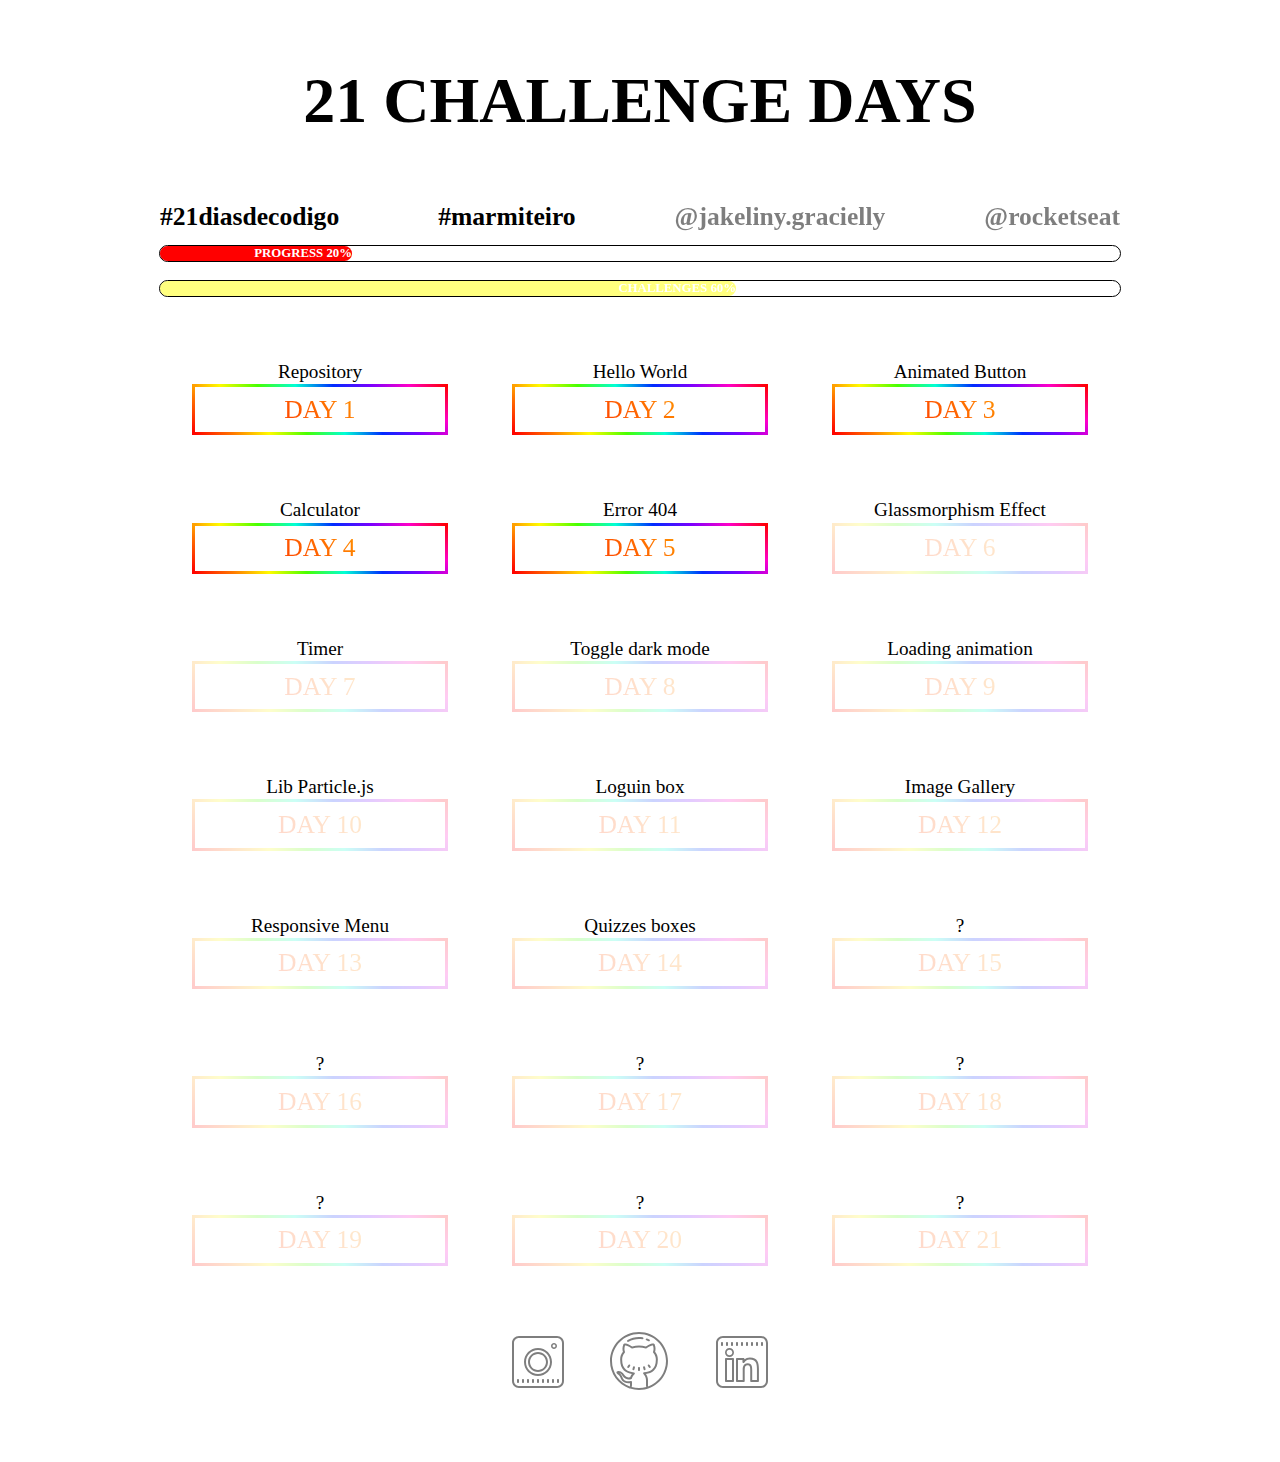
<file: index.html>
<!DOCTYPE html>
<html lang="en">

<head>
    <meta charset="UTF-8">
    <meta http-equiv="X-UA-Compatible" content="IE=edge">
    <meta name="viewport" content="width=device-width, initial-scale=1.0">
    <title>Document</title>
    <link rel="stylesheet" href="style.css">
</head>

<body>

    <header>
        <div class="title">
            <div>
                <h1>
                    21 CHALLENGE DAYS
                </h1>
            </div>

            <nav>
                <div>
                    <h2>
                        #21diasdecodigo
                    </h2>
                </div>
                <div>
                    <h2>
                        #marmiteiro
                    </h2>
                </div>
                <div>
                    <h2>
                        <a href="https://instagram.com/jakeliny.gracielly?igshid=YmMyMTA2M2Y=">@jakeliny.gracielly</a>
                    </h2>
                </div>
                <div>
                    <h2>
                        <a href="https://instagram.com/rocketseat_oficial?igshid=YmMyMTA2M2Y=">@rocketseat</a>
                    </h2>
                </div>
            </nav>
            <div class="progress">
                <div id="progressBar" class="progressBar3">
                    <p></p>
                </div>
            </div>
            <div>
                <p>
                    <br>
                </p>
            </div>
            <div class="progress">
                <div id="progressBar2">
                    <p></p>
                </div>
            </div>
        </div>

    </header>

    <main>
        <div class="line">
            <div>
                <p>
                    Repository
                </p>
                <a href="https://github.com/efpecapedra/21-challenge-days"><button class="button-mode" type="button"
                        id="progress">DAY 1</button></a>
            </div>
            <div>
                <p>
                    Hello World
                </p>
                <a href="./custom-hello-world/index.html"><button class="button-mode" type="button" id="progress">DAY
                        2</button></a>
            </div>
            <div>
                <p>
                    Animated Button
                </p>
                <a href="./animated-button/index.html"><button class="button-mode" type="button" id="progress">DAY
                        3</button></a>
            </div>
        </div>

        <div class="line">
            <div>
                <p>
                    Calculator
                </p>
                <a href="./calculator/index.html"><button class="button-mode" type="button" id="progress">DAY
                        4</button></a>
            </div>
            <div>
                <p>
                    Error 404
                </p>
                <a href="./404 Error/index.html"><button class="button-mode" type="button" id="progress">DAY
                        5</button></a>
            </div>
            <div>
                <p>
                    Glassmorphism Effect
                </p>
                <a href="#"><button class="button-mode" type="button" id="progress" disabled>DAY 6</button></a>
            </div>
        </div>

        <div class="line">
            <div>
                <p>
                    Timer
                </p>
                <a href="#"><button class="button-mode" type="button" id="progress" disabled>DAY
                        7</button></a>
            </div>
            <div>
                <p>
                    Toggle dark mode
                </p>
                <a href="#"><button class="button-mode" type="button" id="progress" disabled>DAY 8</button></a>
            </div>
            <div>
                <p>
                    Loading animation
                </p>
                <a href="#"><button class="button-mode" type="button" id="progress" disabled>DAY 9</button></a>
            </div>
        </div>

        <div class="line">
            <div>
                <p>
                    Lib Particle.js
                </p>
                <a href="#"><button class="button-mode" type="button" id="progress" disabled>DAY
                        10</button></a>
            </div>
            <div>
                <p>
                    Loguin box
                </p>
                <a href="#"><button class="button-mode" type="button" id="progress" disabled>DAY 11</button></a>
            </div>
            <div>
                <p>
                    Image Gallery
                </p>
                <a href="#"><button class="button-mode" type="button" id="progress" disabled>DAY 12</button></a>
            </div>
        </div>

        <div class="line">
            <div>
                <p>
                    Responsive Menu
                </p>
                <a href="#"><button class="button-mode" type="button" id="progress" disabled>DAY
                        13</button></a>
            </div>
            <div>
                <p>
                    Quizzes boxes
                </p>
                <a href="#"><button class="button-mode" type="button" id="progress" disabled checked>DAY 14</button></a>
            </div>
            <div>
                <p>
                    ?
                </p>
                <a href="#"><button class="button-mode" type="button" id="progress" disabled checked>DAY 15</button></a>
            </div>
        </div>

        <div class="line">
            <div>
                <p>
                    ?
                </p>
                <a href="#"><button class="button-mode" type="button" id="progress" disabled checked>DAY
                        16</button></a>
            </div>
            <div>
                <p>
                    ?
                </p>
                <a href="#"><button class="button-mode" type="button" id="progress" disabled checked>DAY 17</button></a>
            </div>
            <div>
                <p>
                    ?
                </p>
                <a href="#"><button class="button-mode" type="button" id="progress" disabled checked>DAY 18</button></a>
            </div>
        </div>

        <div class="line">
            <div>
                <p>
                    ?
                </p>
                <a href="#"><button class="button-mode" type="button" id="progress" disabled checked>DAY
                        19</button></a>
            </div>
            <div>
                <p>
                    ?
                </p>
                <a href="#"><button class="button-mode" type="button" id="progress" disabled checked>DAY 20</button></a>
            </div>
            <div>
                <p>
                    ?
                </p>
                <a href="#"><button class="button-mode" type="button" id="progress" disabled checked>DAY 21</button></a>
            </div>
        </div>
    </main>

    <footer>
        <nav>
            <div>
                <a href="https://instagram.com/eddy_pecapedra?igshid=YmMyMTA2M2Y=" class="redes"><img
                        src="./animated-button/img/icons8-instagram.svg" alt="Insta"></a>
            </div>
            <div>
                <a href="https://github.com/efpecapedra" class="redes"><img
                        src="./animated-button/img/icons8-github.svg" alt="Girhub"></a>
            </div>
            <div>
                <a href="https://www.linkedin.com/in/efpecapedra/" class="redes"><img
                        src="./animated-button/img/icons8-linkedin.svg" alt="Linkedin"></a>
            </div>
        </nav>
    </footer>

    <script src="script.js"></script>

</body>

</html>


<html>
</file>
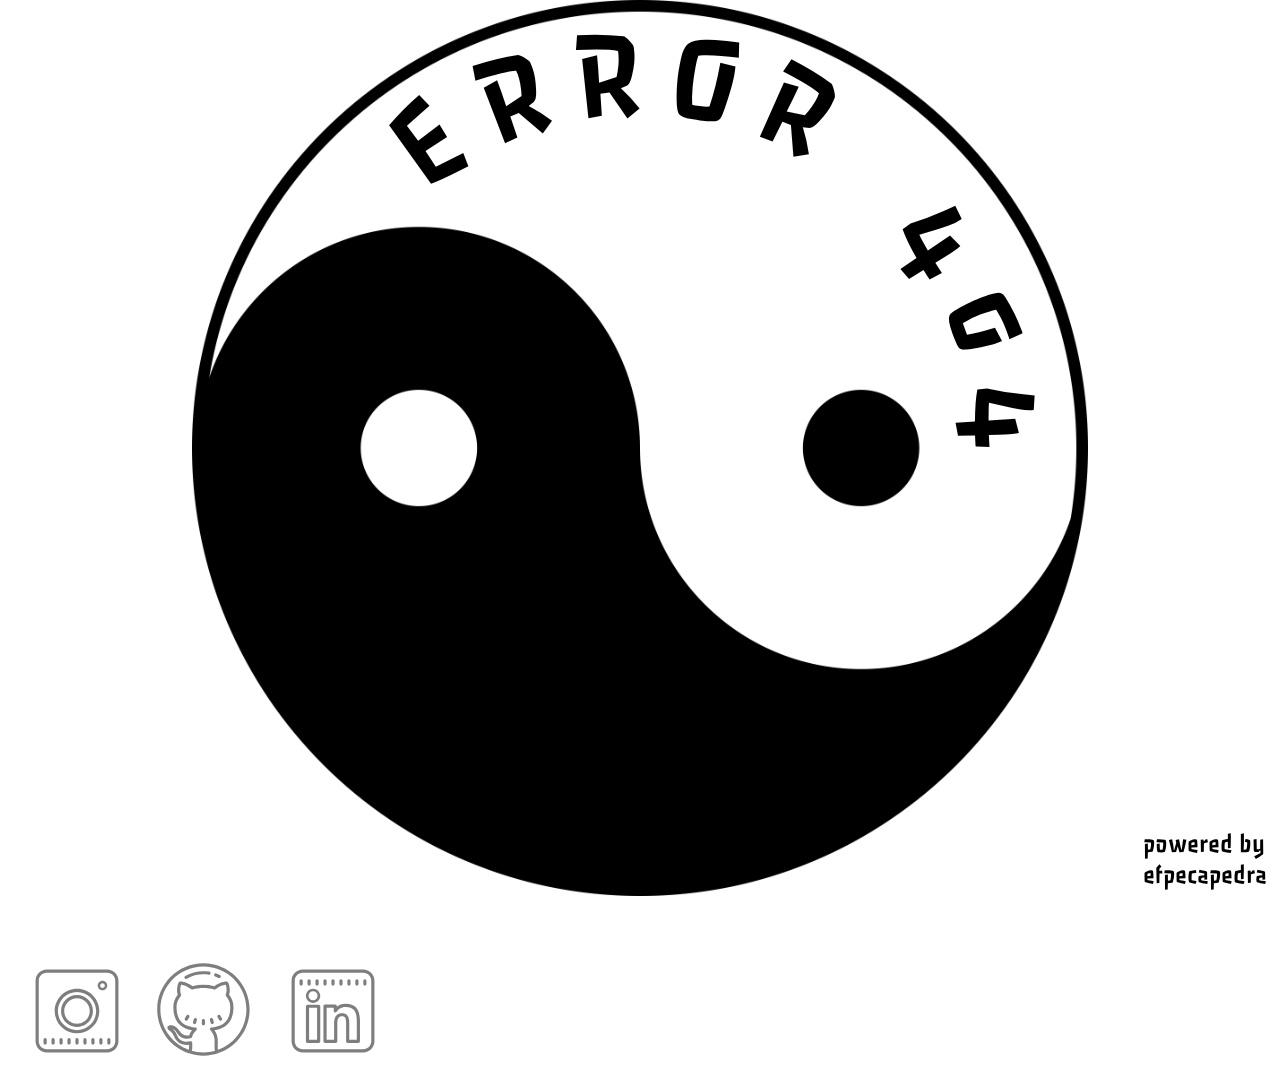
<file: 404 Error/index.html>
<!DOCTYPE html>
<html lang="en">

<head>
    <link rel="preconnect" href="https://fonts.googleapis.com">
    <link rel="preconnect" href="https://fonts.gstatic.com" crossorigin>
    <meta charset="UTF-8">
    <meta http-equiv="X-UA-Compatible" content="IE=edge">
    <meta name="viewport" content="width=device-width, initial-scale=1.0">
    <link href="https://fonts.googleapis.com/css2?family=Passero+One&display=swap" rel="stylesheet">
    <link rel="stylesheet" href="style.css">
    <title>404 Error</title>
</head>

<body>

    <header>

    </header>
    <main>
        <div class="home">
            <a href="https://comforting-elf-600657.netlify.app"><img src="./img/home.png" alt="home"></a>
        </div>
        <section>

            <div class="yin-yang">
                <img src="./img/yin-yang.jfif" alt="yin-yang">
            </div>
            <div class="animation">
                <div class="error">
                    <div>E</div>
                    <div>R</div>
                    <div>R</div>
                    <div>O</div>
                    <div>R</div>
                    <div> </div>
                    <div>4</div>
                    <div>0</div>
                    <div>4</div>
                </div>
                <div class="back">
                    <div>G</div>
                    <div>O</div>
                    <div> </div>
                    <div>B</div>
                    <div>A</div>
                    <div>C</div>
                    <div>K</div>
                </div>
            </div>
        </section>
    </main>
    <footer>
        <nav>

            <a href="https://instagram.com/eddy_pecapedra?igshid=YmMyMTA2M2Y=" class="redes"><img
                    src="./img/icons8-instagram.svg" alt="Insta"></a>


            <a href="https://github.com/efpecapedra" class="redes"><img src="./img/icons8-github.svg" alt="Girhub"></a>


            <a href="https://www.linkedin.com/in/efpecapedra/" class="redes"><img src="./img/icons8-linkedin.svg"
                    alt="Linkedin"></a>

        </nav>
    </footer>
    <div class="powered">
        <p>
            powered by
            <br>
            efpecapedra
        </p>
    </div>

    <script>
        let deg = -35;
        for (let i = 1; i <= 23; i++) {
            let div = document.querySelector(".error div:nth-child(" + i + ")");
            div.style.transform = 'rotate(' + deg + 'deg)';
            deg = deg + 15;
        }
    </script>

    <script>
        let deg02 = -35;
        for (let i = 1; i <= 23; i++) {
            let div = document.querySelector(".back div:nth-child(" + i + ")");
            div.style.transform = 'rotate(' + deg02 + 'deg)';
            deg02 = deg02 + 15;
        }
    </script>

</body>

</html>
</file>
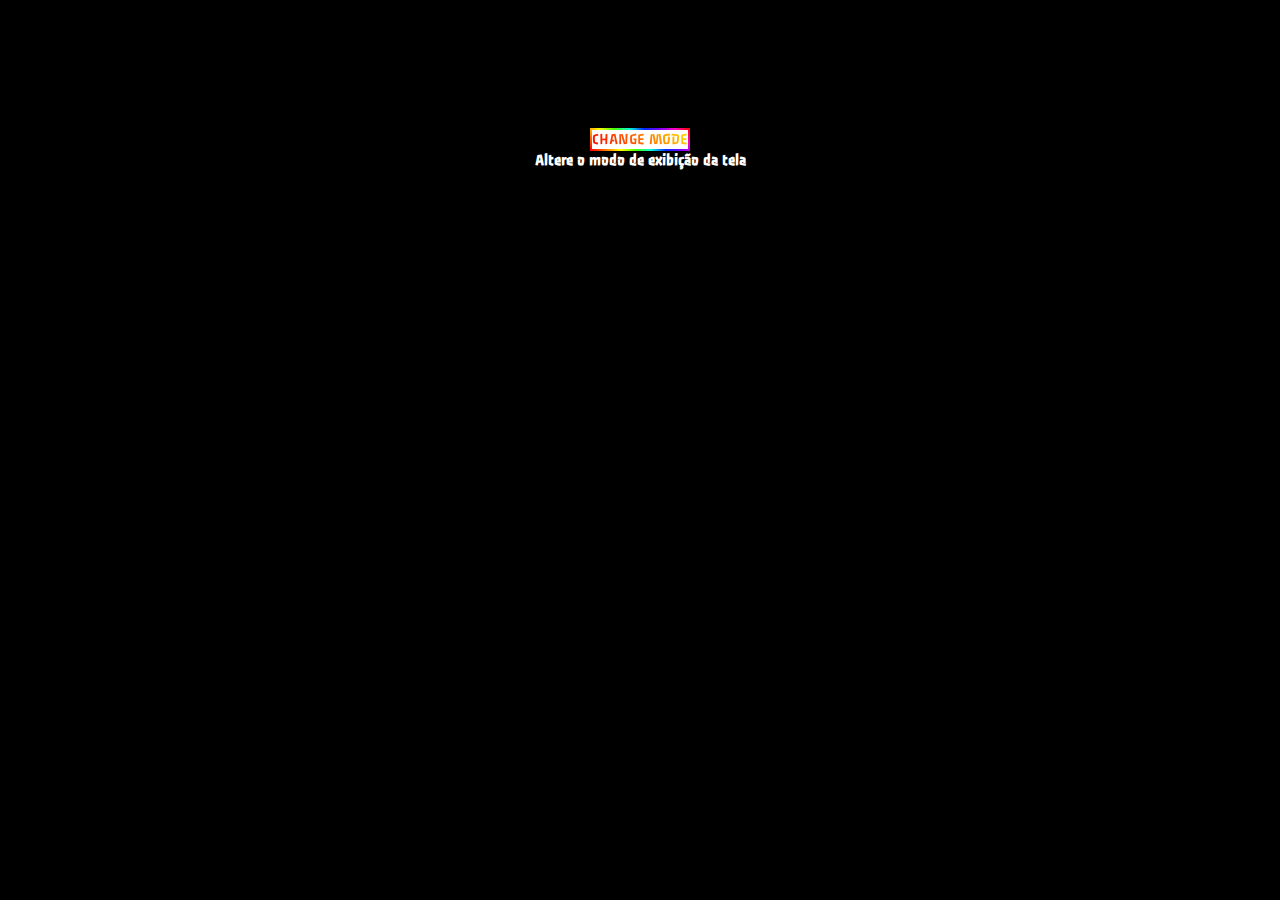
<file: animated-button/index.html>
<!DOCTYPE html>
<html lang="en">

<head>
    <link rel="preconnect" href="https://fonts.googleapis.com">
    <link rel="preconnect" href="https://fonts.gstatic.com" crossorigin>
    <meta charset="UTF-8">
    <meta http-equiv="X-UA-Compatible" content="IE=edge">
    <meta name="viewport" content="width=device-width, initial-scale=1.0">
    <link rel="stylesheet" href="style.css">
    <link href="https://fonts.googleapis.com/css2?family=Passero+One&display=swap" rel="stylesheet">
    <title>Animated Button</title>
</head>

<body>
    <header>
        <div class="footer-mode">
            <button class="button-mode" type="checkbox" onclick="changeMode()">CHANGE MODE</button>
        </div>
        <div>
            <h3>
                Altere o modo de exibição da tela
            </h3>
        </div>
    </header>

    <main>
        <div>
            <h1>ME SIGA NAS REDES SOCIAIS</h1>
        </div>
        <div>
            <h1>
                OBRIGADO !
            </h1>
        </div>
    </main>

    <footer>
        <nav>
            <div>
                <a href="https://instagram.com/eddy_pecapedra?igshid=YmMyMTA2M2Y=" img><img
                        src="./img/icons8-instagram.svg" alt="Insta" class="medias"></a>
            </div>
            <div>
                <a href="https://www.linkedin.com/in/efpecapedra/" img><img src="./img/icons8-linkedin.svg"
                        alt="Linkedin" class="medias"></a>
            </div>
            <div>
                <a href="https://github.com/efpecapedra" img><img src="./img/icons8-github.svg" alt="Girhub"
                        class="medias"></a>
            </div>
        </nav>
    </footer>


    <script>
        function changeMode() {
            var element = document.body;
            element.classList.toggle("dark-mode");
        }
    </script>

</body>

</html>
</file>
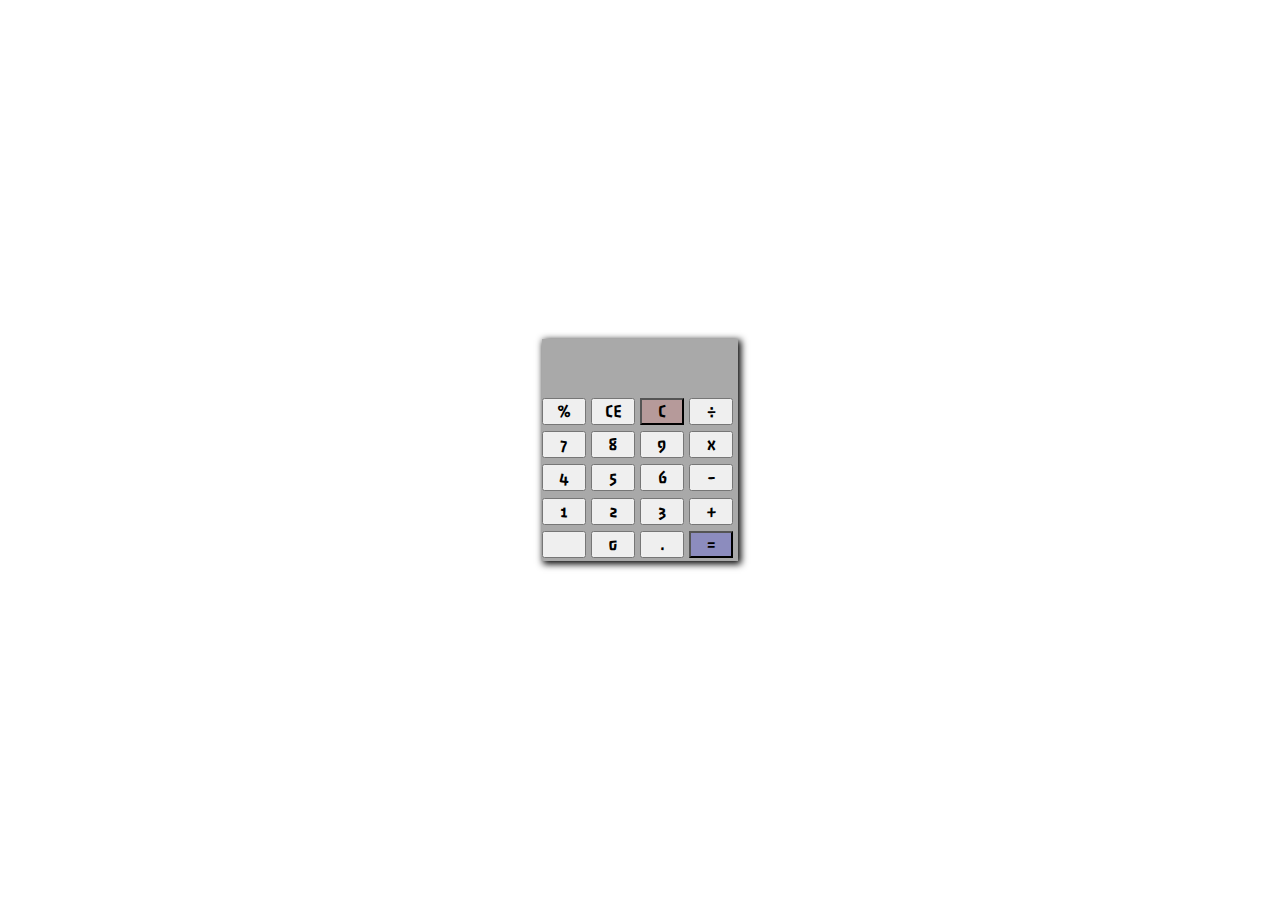
<file: calculator/index.html>
<!DOCTYPE html>
<html lang="en">

<head>
    <link rel="preconnect" href="https://fonts.googleapis.com">
    <link rel="preconnect" href="https://fonts.gstatic.com" crossorigin>
    <meta charset="UTF-8">
    <meta http-equiv="X-UA-Compatible" content="IE=edge">
    <meta name="viewport" content="width=device-width, initial-scale=1.0">
    <link href="https://fonts.googleapis.com/css2?family=Passero+One&display=swap" rel="stylesheet">
    <link rel="stylesheet" href="style.css">
    <title>Document</title>
</head>

<body>

    <section>
        <div class="a"><input type="text" class="display-box" id="result" disabled /></div>
        <div class="b"><input type="button" value="%" onclick="display('')" /></div>
        <div class="c"><input type="button" value="CE" onclick="display('')" /></div>
        <div class="d"><input type="button" value="C" onclick="clearScreen()" id="btn" /></div>
        <div class="e"><input type="button" value="÷" onclick="display('/')" /></div>
        <div class="f"><input type="button" value="7" onclick="display('7')" /></div>
        <div class="g"><input type="button" value="8" onclick="display('8')" /></div>
        <div class="h"><input type="button" value="9" onclick="display('9')" /></div>
        <div class="i"><input type="button" value="x" onclick="display('*')" /></div>
        <div class="j"><input type="button" value="4" onclick="display('4')" /></div>
        <div class="k"><input type="button" value="5" onclick="display('5')" /></div>
        <div class="l"><input type="button" value="6" onclick="display('6')" /></div>
        <div class="m"><input type="button" value="-" onclick="display('-')" /></div>
        <div class="n"><input type="button" value="1" onclick="display('1')" /></div>
        <div class="o"><input type="button" value="2" onclick="display('2')" /></div>
        <div class="p"><input type="button" value="3" onclick="display('3')" /></div>
        <div class="q"><input type="button" value="+" onclick="display('+')" /></div>
        <div class="r"><input type="button" value="" onclick="display('x')" /></div>
        <div class="s"><input type="button" value="0" onclick="display('0')" /></div>
        <div class="t"><input type="button" value="." onclick="display('.')" /></div>
        <div class="u"><input type="button" value="=" onclick="calculate()" id="equal" /></div>
    </section>


    <script src="script.js"></script>

</body>

</html>
</file>
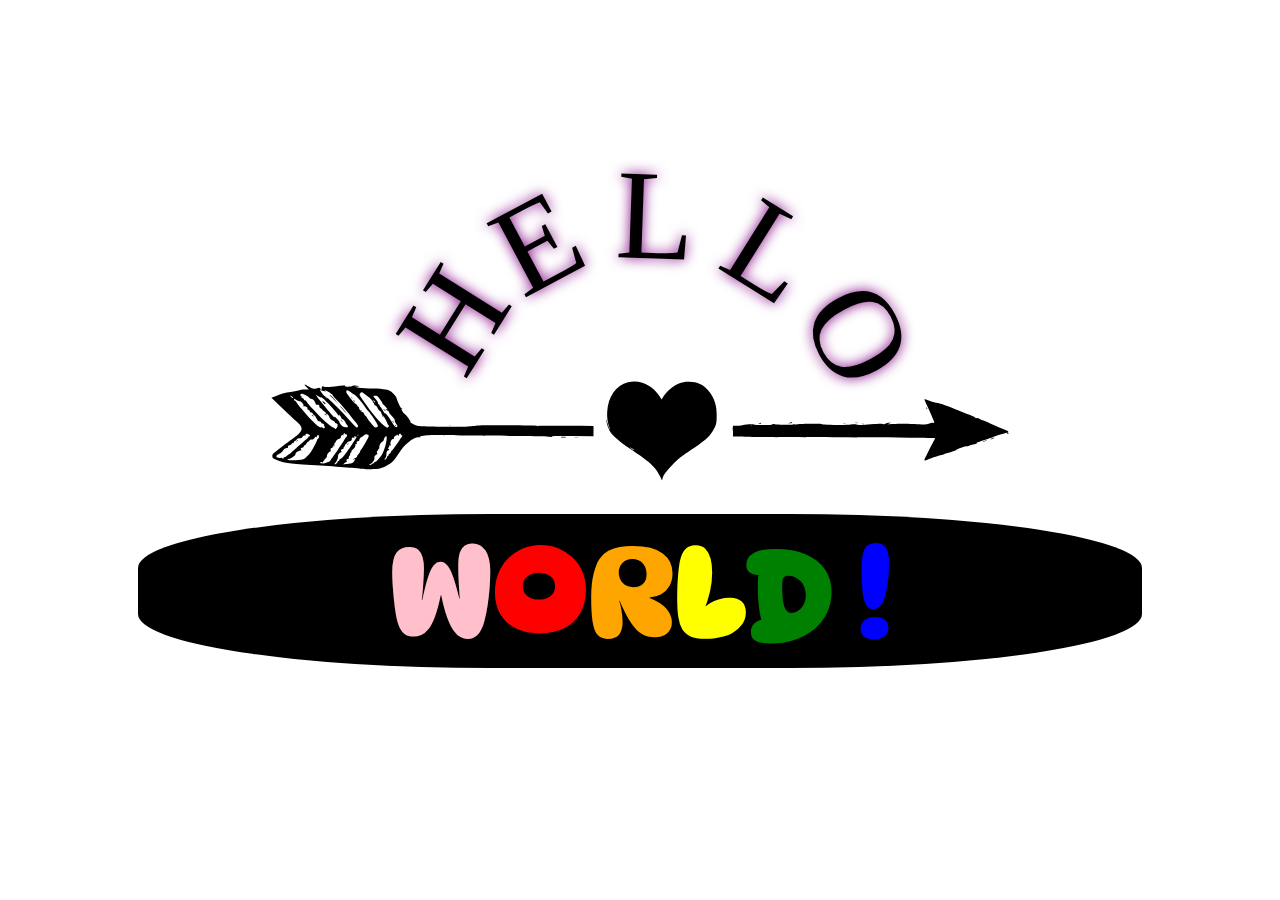
<file: custom-hello-world/index.html>
<!DOCTYPE html>
<html lang="en">

<head>
    <link rel="preconnect" href="https://fonts.googleapis.com">
    <link rel="preconnect" href="https://fonts.gstatic.com" crossorigin>
    <meta charset="UTF-8">
    <meta http-equiv="X-UA-Compatible" content="IE=edge">
    <meta name="viewport" content="width=device-width, initial-scale=1.0">
    <title>Document</title>
    <link href="https://fonts.googleapis.com/css2?family=DynaPuff:wght@400;700&display=swap" rel="stylesheet">
    <link rel="stylesheet" href="style.css">
</head>

<body>
    <div class="text">
        <div class="hello">
            <div>H</div>
            <div>E</div>
            <div>L</div>
            <div>L</div>
            <div>O</div>
        </div>
        <img src="./img/arrow.svg" alt="arrow">
        <div class="world">
            <h1><span class="w">W</span><span class="o">O</span><span class="r">R</span><span class="l">L</span><span
                    class="d">D</span><span class="simbol"> !</span></h1>
        </div>
    </div>
</body>

<script>
    let deg = -6;
    for (let i = 1; i <= 6; i++) {
        let div = document.querySelector(".hello div:nth-child(" + i + ")");
        div.style.transform = 'rotate(' + deg + 'deg)';
        deg = deg + 30;
    }
</script>

</html>
</file>
<file: style.css>
/*

CSS STRUCTURE IN 2 SECTIONS

LAYOUT PAGE
STYLE FONTS
EFECTS

*/

/* ----------- */
/* LAYOUT PAGE */
/* ----------- */

/* --------------------------------------- */
/* On screens that are 425px or less */
/* --------------------------------------- */

* {
    margin: 0;
    padding: 0;
}

body {
    margin: 0, auto;
    min-height: 100vh;
    width: 100%;
}

header {
    padding-top: 5%;
}

header .title {
    display: flex;
    flex-direction: column;
    align-items: center;
}

header .title nav {
    display: flex;
    justify-content: space-between;
    width: 75%;
    margin: 5% 0 1% 0;
}

.progress {
    border: black 1px solid;
    width: 75%;
    border-radius: calc(1vw);
}

h4 {
    font-family: 'Passero One', cursive;
    font-size: calc(1vw);
}

main .line {
    display: flex;
    justify-content: space-between;
    align-items: center;
    text-align: center;
    margin: 5% 15%;
}

footer nav {
    display: flex;
    justify-content: center;
    margin-top: 5%;
    padding-bottom: 5%;
}

nav div {
    display: flex;
}

nav div+div {
    margin-left: 3%;
}

/* ----------- */
/* STYLE FONTS */
/* ----------- */

body {
    background: white;
}

header .title h1 {
    font-family: 'Passero One', cursive;
    font-size: calc(5vw);
}

header .title h2 {
    font-family: 'Passero One', cursive;
    font-size: calc(2vw);
}

header .title h2 a {
    opacity: 0.5;
    color: black;
    text-decoration: none;
}

header .title h2 a:hover {
    font-weight: bold;
    opacity: 1;
}

.line p {
    font-family: 'Passero One', cursive;
    font-size: calc(1.5vw);
    z-index: -1;
}

/* ----------- */
/*   EFECTS    */
/* ----------- */

.redes {
    opacity: 0.5;
    width: 100%;
}

.redes:hover {
    font-weight: bold;
    opacity: 1;
}

.button-mode {
    width: calc(20vw);
    height: calc(4vw);

    margin-top: .5%;

    cursor: pointer;
    position: relative;

    border-image-slice: 1;
    border-width: calc(.3vw);
    border-image-source: linear-gradient(45deg, #ff0000, #ff7300, #fffb00, #48ff00, #00ffd5, #002bff, #7a00ff, #ff00c8, #ff0000);

    background: linear-gradient(45deg, #ff0000, #ff7300, #fffb00, #48ff00, #00ffd5, #002bff, #7a00ff, #ff00c8, #ff0000);
    background-size: 500%;
    -webkit-background-clip: text;
    -webkit-text-fill-color: transparent;
    animation: glowing 30s linear infinite;

    font-family: 'Passero One', cursive;
    font-size: calc(2vw);
}

.button-mode:disabled {
    opacity: 0.2;
    cursor: not-allowed;
}

@keyframes glowing {
    0% {
        background-position: 0 0;
    }

    50% {
        background-position: 400% 0;
    }

    100% {
        background-position: 0 0;
    }
}
</file>
<file: 404 Error/style.css>
* {
    margin: 0;
    padding: 0;
}

body {
    margin: 0 auto;
    min-height: 100vh;
    width: 100%;
    font-family: 'Passero One', cursive;
}

.home {
    display: flex;
    width: 8%;
    position: absolute;
    margin: 31% 0 0 63.3%;
    z-index: 1;
    animation: op00 2s linear forwards;
    animation-delay: 4s;
    opacity: 0;
}

@keyframes op00 {
    100% {
        opacity: 1;
    }
}

.home img {
    width: 100%;
}

section {
    display: flex;
    justify-content: center;
}

.error {
    display: flex;
    font-size: calc(10vw);
    align-items: center;
    justify-content: center;
}

.error div {
    height: calc(70vw);
    position: absolute;
    top: 0;
    color: black;
    animation: op01 .6s linear forwards;
    animation-delay: 2s;
}

@keyframes op01 {
    90% {
        opacity: 1;
    }

    100% {
        opacity: 0;
    }
}

.back {
    display: flex;
    font-size: calc(10vw);
    align-items: center;
    justify-content: center;
}

.back div {
    height: calc(70vw);
    position: absolute;
    top: 0;
    color: black;
    animation: op02 4.2s linear forwards;
    opacity: 0;
}

@keyframes op02 {
    90% {
        opacity: 0;
    }

    100% {
        opacity: 1;
    }
}

main section {
    display: flex;
}

.yin-yang {
    display: flex;
    width: 70%;
    position: absolute;
    justify-content: center;
}

.yin-yang img {
    width: 100%;
    transform: rotate(-90deg);
    animation: glowing 2.5s linear forwards;
    animation-delay: 2s;
}

@keyframes glowing {
    50% {
        transform: rotate(270deg)
    }

    100% {
        transform: rotate(630deg)
    }
}

footer nav {
    display: flex;


}

.redes {
    margin: 75% 0 0% 2%;
    opacity: 0.5;
    width: 8%;
}

.redes img {
    width: 100%;
}

.redes:hover {
    opacity: 1;
}

.powered {
    display: flex;
    position: fixed;
    bottom: 1%;
    right: 1%;
}

.powered p {
    font-size: calc(2vw);
}
</file>
<file: animated-button/style.css>
/* LAYOUT PAGE */

    * {
        margin: 0;
        padding: 0;
    }

    body {
        margin: 0, auto;
        min-height: 100vh;
        width: 100%;
        background: black;
    }

    header {
        display: flex;
        justify-content: center;
        flex-direction: column;
        align-items: center;
        padding: 10%;
    }

    h1 {
        font-family: 'Passero One', cursive;
        font-size: 250%;
        color: black;
    }

    h3 {
        font-family: 'Passero One', cursive;
        font-size: 100%;
        color: white;
    }

    main {
        display: flex;
        justify-content: center;
        flex-direction: column;
        text-align: center;
        margin-bottom: 5%;
    }

    footer {
        display: flex;
        justify-content: center;
        flex-direction: column;
    }

    footer h1 {
        display: flex;
        justify-content: center;
    }

    nav {
        display: flex;
        justify-content: center;

    }

    .medias {
        width: 100%;
    }

    /* DARK MODE */

    .dark-mode {
        background: white;
    }

    .dark-mode h1 {
        color: black;
    }

    .dark-mode h2 {
        color: white;
    }

    .dark-mode h3 {
        color: black;
    }

    .dark-mode .button-mode::after {
        z-index: -1;
        content: '';
        position: absolute;
        width: 100%;
        height: 100%;
        background: black;
        left: 0;
        top: 0;
    }

    /* ---------- */

    .button-mode {
        width: 100%;
        height: 100%;

        cursor: pointer;
        position: relative;

        border-image-slice: 1;
        border-width: 3%;
        border-image-source: linear-gradient(45deg, #ff0000, #ff7300, #fffb00, #48ff00, #00ffd5, #002bff, #7a00ff, #ff00c8, #ff0000);

        background: linear-gradient(45deg, #ff0000, #ff7300, #fffb00, #48ff00, #00ffd5, #002bff, #7a00ff, #ff00c8, #ff0000);
        background-size: 500%;
        -webkit-background-clip: text;
        -webkit-text-fill-color: transparent;
        animation: glowing 30s linear infinite;

        font-family: 'Passero One', cursive;
        font-size: 100%;
    }

    .button-mode:before {
        content: "";
        position: absolute;
        width: 100%;
        height: 100%;
        background: white;
        transition: 1s;
        top: 0px;
        left: 0px;
        z-index: -1;
        animation: glowing 10s linear infinite;
    }


    @keyframes glowing {
        0% {
            background-position: 0 0;
        }

        50% {
            background-position: 400% 0;
        }

        100% {
            background-position: 0 0;
        }
    }
</file>
<file: calculator/style.css>
* {
    margin: 0;
    padding: 0;
}

body {
    margin: 0, auto;
    min-height: 100vh;
    display: flex;
}

section {
    margin: auto;
    display: grid;
    grid-template-areas:
        "a a a a"
        "b c d e"
        "f g h i"
        "j k l m"
        "n o p q"
        "r s t u";
    grid-template-rows: 25% 15% 15% 15% 15% 15%;
    grid-template-columns: 25% 25% 25% 25%;
    justify-content: center;
    align-items: center;
    background-color: darkgrey;
    box-shadow: 2px 2px 7px 1px black;
}

section div {
    display: flex;
    flex-direction: row;
}

input {
    width: 90%;
    font-family: 'Passero One', cursive;
    font-size: 1.2rem;
    text-align: center;

}

input[type^="button"]:hover {
    box-shadow: rgb(168, 168, 168, .2);
}

.display-box {
    text-align: end;
    margin: 2rem 0;
    padding-right: 10%;
    background-color: darkgrey;
    border: none;
}

#btn {
    background-color: rgb(196, 140, 140, .5);
}

#equal {
    background-color: rgb(111, 111, 211, .5);
}

.a {
    grid-area: a;
}

.b {
    grid-area: b;
}

.c {
    grid-area: c;
}

.d {
    grid-area: d;
}

.e {
    grid-area: e;
}

.f {
    grid-area: f;
}

.g {
    grid-area: g;
}

.h {
    grid-area: h;
}

.i {
    grid-area: i;
}

.j {
    grid-area: j;
}

.k {
    grid-area: k;
}

.l {
    grid-area: l;
}

.m {
    grid-area: m;
}

.n {
    grid-area: n;
}

.o {
    grid-area: o;
}

.p {
    grid-area: p;
}

.q {
    grid-area: q;
}

.r {
    grid-area: r;
}

.s {
    grid-area: s;
}

.t {
    grid-area: t;
}

.u {
    grid-area: u;
}
</file>
<file: custom-hello-world/style.css>
* {
    margin: 0;
    padding: 0;
}

body {
    display: flex;
    align-items: center;
    justify-content: center;
    height: 100vh;
}

.text {
    display: flex;
    align-items: center;
    flex-direction: column;

}

.hello {
    transform-origin: bottom left;
    transform: rotate(-52deg);
    height: calc(12vw);
    width: 55%;
}

.hello div {

    display: inline-block;
    font-size: calc(10vw);
    color: #000000;
    height: calc(24vw);
    position: absolute;
    transform-origin: bottom center;
    text-shadow: 0 0 calc(1vw) purple;
}

.world {
    font-family: 'DynaPuff', cursive;
    background-color: black;
    color: white;
    width: 200%;
    text-align: center;
    font-size: calc(5vw);
    border-radius: 35%;
}

.w {
    color: pink;
}

.o {
    color: red;
}

.r {
    color: orange;
}

.l {
    color: yellow;
}

.d {
    color: green;
}

.simbol {
    color: blue;
}

img {
    width: calc(60vw);
    margin: calc(-15vw);
}
</file>
